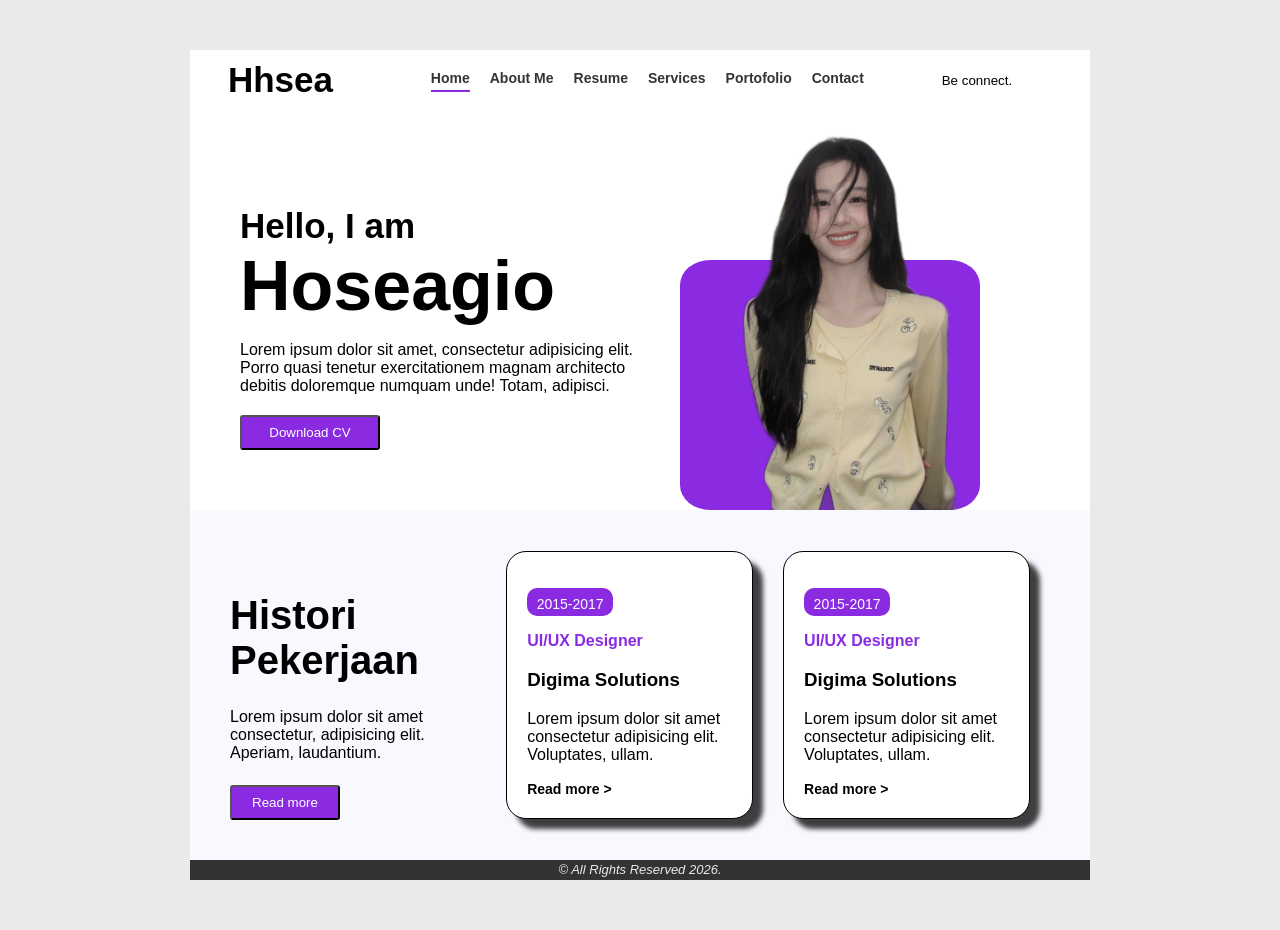
<file: index.html>
<!DOCTYPE html>
<html lang="en">

<head>
    <meta charset="UTF-8">
    <meta name="viewport" content="width=device-width, initial-scale=1.0">
    <title>Portofolio</title>
    <meta name="author" content="Hoseagio">
    <meta name="description" content="A Simple portofolio website with HTML, CSS">
    <meta name="keywords" content="HTML, CSS, Portofolio">
    <meta name="robots" content="noindex, nofollow">

    <link rel="stylesheet" href="./css/main.css">
    <link rel="icon" type="image.jpg" href="./img/bao.jpg">
</head>

<body>
    <div class="container">
        <header>
            <nav>
                <h1>Hhsea</h1>
                <ul>
                    <li><a href="index.html" class="visited">Home</a></li>
                    <li><a href="p.html">About Me</a></li>
                    <li><a href="#">Resume</a></li>
                    <li><a href="#">Services</a></li>
                    <li><a href="#">Portofolio</a></li>
                    <li><a href="#">Contact</a></li>
                </ul>
                <small>Be connect.</small>
            </nav>
        </header>
        <main>
            <section class="hero">
                <div class="part-satu">
                    <p class="Greeting">Hello, I am</p>
                    <h2>Hoseagio</h2>
                    <p>Lorem ipsum dolor sit amet, consectetur adipisicing elit. Porro quasi tenetur exercitationem
                        magnam architecto debitis doloremque numquam unde! Totam, adipisci.</p>
                </div>
                <button><a href="#">Download CV</a></button>
                <div class="shape"></div>
                <img src="img/bao.jpg" alt="Photo">
            </section>

            <section class="component">
                <div class="part-dua">
                    <h2>Histori Pekerjaan</h2>
                    <p>Lorem ipsum dolor sit amet consectetur, adipisicing elit. Aperiam, laudantium.</p>
                </div>

                <button><a href="#">Read more</a></button>

                <article class="card-satu">
                    <p><span>2015-2017</span></p>
                    <b>UI/UX Designer</b>
                    <h3>Digima Solutions</h3>
                    <p>Lorem ipsum dolor sit amet consectetur adipisicing elit. Voluptates, ullam.</p>

                    <a href="#">Read more ></a>
                </article>

                <article class="card-dua">
                    <p><span>2015-2017</span></p>
                    <b>UI/UX Designer</b>
                    <h3>Digima Solutions</h3>
                    <p>Lorem ipsum dolor sit amet consectetur adipisicing elit. Voluptates, ullam.</p>

                    <a href="#">Read more ></a>
                </article>
            </section>


        </main>
        <footer>
            <em>&copy; All Rights Reserved 2026.</em>
        </footer>
    </div>
</body>

</html>
</file>
<file: css/main.css>
body {
  margin: 0;
  background-color: #eaeaea;
  font-family: Arial, Helvetica, sans-serif;
}

.container {
  width: 900px;
  margin: 50px auto;
  background-color: white;
}

footer {
  background-color: #333;
  height: 20px;
  text-align: center;
}

footer em {
  color: #eaeaea;
  font-size: 13px;
}

header {
  display: flex;
  box-sizing: border-box;
  height: 60px;
}

nav {
  width: 100%;
  display: flex;
  justify-content: space-evenly;
  align-items: center;
  z-index: 999;
}

nav h1 {
  margin-left: -40px;
  font-size: 35px;
}

nav ul {
  display: flex;
  list-style-type: none;
  margin-left: -20px;
  gap: 20px;
}

nav ul li a {
  text-decoration: none;
  color: #333;
  font-size: 14px;
  font-weight: bold;
  display: inline-block;
  height: 20px;
}

nav ul li a:hover {
  border-bottom: 2px solid blueviolet;
  color: blueviolet;
}

nav ul li a.visited {
  border-bottom: 2px solid blueviolet;
}

.hero {
  height: 400px;
  display: flex;
  align-items: center;
  justify-content: space-between;
  position: relative;
}

.hero .part-satu {
  width: 500px;
  margin-left: 50px;
  box-sizing: border-box;
}

.hero .part-satu .Greeting {
  font-weight: bold;
  font-size: 35px;
  margin: 0;
}

.hero .part-satu h2 {
  font-size: 70px;
  margin: 0;
}

.hero img {
  width: 400px;
  pointer-events: none;
  height: 450px;
  margin-right: 100px;
  margin-top: -50px;
  z-index: 1;
}

.hero .shape {
  position: absolute;
  height: 250px;
  width: 300px;
  background-color: blueviolet;
  border-radius: 10%;
  right: 110px;
  bottom: 0;
}

.hero .part-satu p {
  margin: 0;
  margin-top: 15px;
  margin-bottom: 20px;
}

.hero button {
  position: absolute;
  bottom: 60px;
  left: 50px;
  padding: 8px;
  width: 140px;
  border-radius: 3px;
  background-color: blueviolet;
}

.hero button:hover {
  background-color: black;
  margin-bottom: 5px;
}

.hero button a,
.component button a {
  color: white;
  text-decoration: none;
}

.component {
  height: 350px;
  box-sizing: border-box;
  align-items: center;
  padding: 20px;
  display: flex;
  position: relative;
  background-color: ghostwhite;
  gap: 30px;
}

.component button {
  position: absolute;
  padding: 8px;
  left: 40px;
  bottom: 40px;
  width: 110px;
  border-radius: 3px;
  background-color: blueviolet;
}

.component button:hover {
  background-color: black;
  margin-bottom: 5px;
}

.part-dua {
  width: 340px;
  padding: 20px;
}

.part-dua h2 {
  font-size: 40px;
  word-spacing: 100px;
  margin: 0;
  margin-bottom: 25px;
}

.card-satu {
  width: 350px;
  box-sizing: border-box;
  border: 1px solid;
  background-color: white;
  box-shadow: 10px 10px 5px 0px rgba(0, 0, 0, 0.75);
  border-radius: 20px;
  padding: 20px;
}

.card-dua {
  width: 350px;
  box-sizing: border-box;
  border: 1px solid;
  border-radius: 20px;
  background-color: white;
  box-shadow: 10px 10px 5px 0px rgba(0, 0, 0, 0.75);
  padding: 20px;
  margin-right: 40px;
}

.card-satu p span,
.card-dua p span {
  background-color: blueviolet;
  padding: 8px;
  color: white;
  font-size: 14px;
  height: 12px;
  text-align: center;
  width: 70px;
  display: block;
  border-radius: 10px;
}

.card-satu a,
.card-dua a {
  text-decoration: none;
  font-weight: bold;
  font-size: 14px;
  color: black;
}

.card-satu b,
.card-dua b {
  color: blueviolet;
}

@media (min-width: 600px) {
}
</file>
